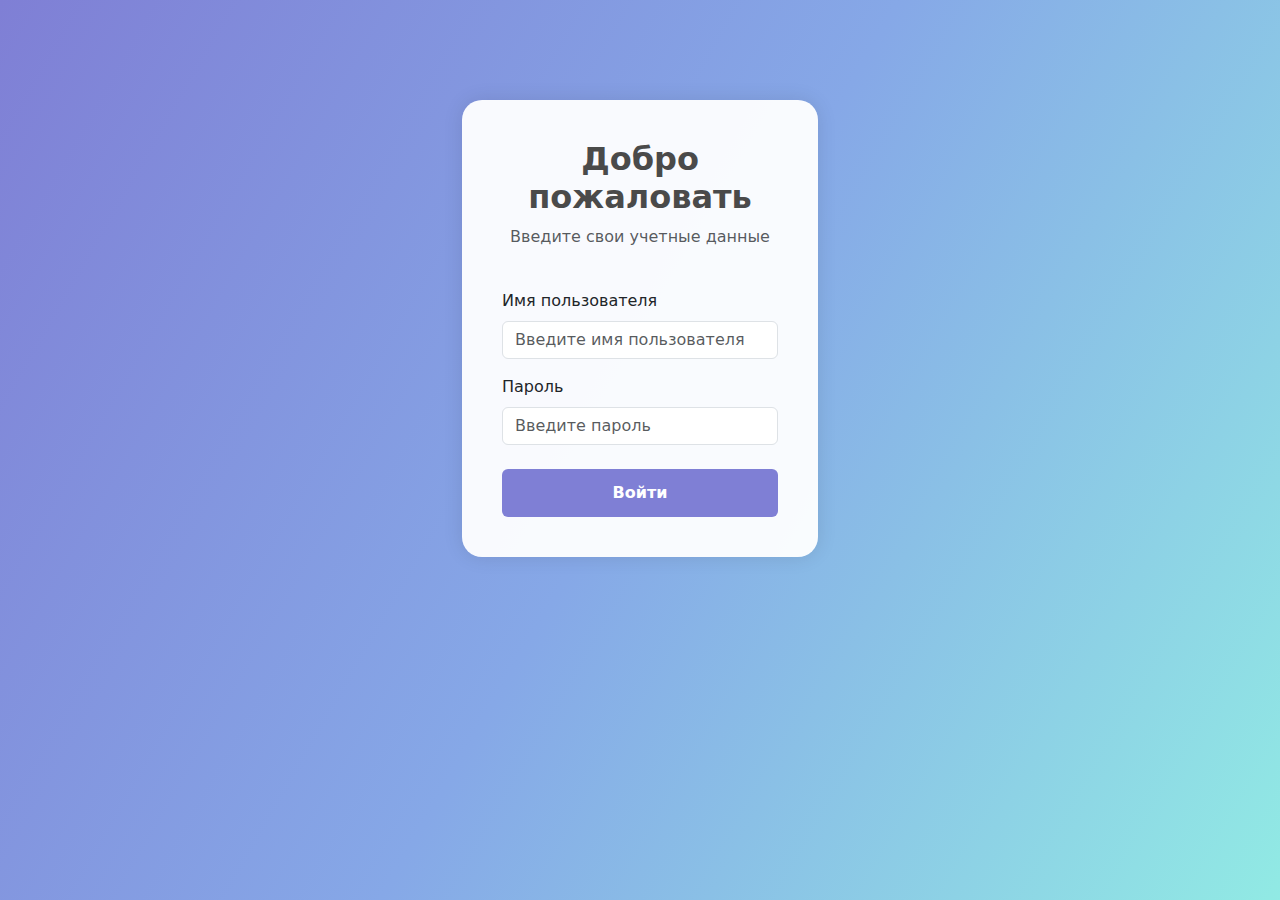
<file: src/main/resources/templates/login.html>
<!DOCTYPE html>
<html xmlns:th="http://www.thymeleaf.org">
<head>
    <meta charset="UTF-8">
    <meta name="viewport" content="width=device-width, initial-scale=1.0">
    <title>Вход в систему</title>

    <!-- Bootstrap CSS -->
    <link href="https://cdn.jsdelivr.net/npm/bootstrap@5.1.3/dist/css/bootstrap.min.css" rel="stylesheet">

    <!-- Custom CSS -->
    <style>
        body {
            background: linear-gradient(120deg, #7f7fd5, #86a8e7, #91eae4);
            height: 100vh;
        }

        .login-container {
            background: rgba(255, 255, 255, 0.95);
            border-radius: 20px;
            box-shadow: 0 0 20px rgba(0, 0, 0, 0.1);
            padding: 40px;
            margin-top: 100px;
        }

        .login-header {
            text-align: center;
            margin-bottom: 40px;
        }

        .login-header h2 {
            color: #4a4a4a;
            font-weight: 600;
        }

        .form-control:focus {
            border-color: #7f7fd5;
            box-shadow: 0 0 0 0.2rem rgba(127, 127, 213, 0.25);
        }

        .btn-custom {
            background: #7f7fd5;
            border: none;
            width: 100%;
            padding: 12px;
            color: white;
            font-weight: 600;
            transition: all 0.3s;
        }

        .btn-custom:hover {
            background: #6c6cbd;
            transform: translateY(-2px);
        }

        .error-message {
            color: #dc3545;
            font-weight: 500;
            text-align: center;
            margin-bottom: 20px;
        }
    </style>
</head>
<body>
<div class="container">
    <div class="row justify-content-center">
        <div class="col-md-6 col-lg-4">
            <div class="login-container">
                <div class="login-header">
                    <h2>Добро пожаловать</h2>
                    <p class="text-muted">Введите свои учетные данные</p>
                </div>

                <div th:if="${errorMessage}" class="error-message" th:text="${errorMessage}"></div>

                <form th:action="@{/perform_login}" method="post">
                    <div class="mb-3">
                        <label for="username" class="form-label">Имя пользователя</label>
                        <input type="text"
                               class="form-control"
                               id="username"
                               name="username"
                               placeholder="Введите имя пользователя"
                               required>
                    </div>

                    <div class="mb-4">
                        <label for="password" class="form-label">Пароль</label>
                        <input type="password"
                               class="form-control"
                               id="password"
                               name="password"
                               placeholder="Введите пароль"
                               required>
                    </div>

<!--                    <input type="hidden" th:name="${_csrf.parameterName}" th:value="${_csrf.token}"/>-->

                    <button type="submit" class="btn btn-custom">Войти</button>
                </form>
            </div>
        </div>
    </div>
</div>

<!-- Bootstrap JS -->
<script src="https://cdn.jsdelivr.net/npm/bootstrap@5.1.3/dist/js/bootstrap.bundle.min.js"></script>
</body>
</html>
</file>
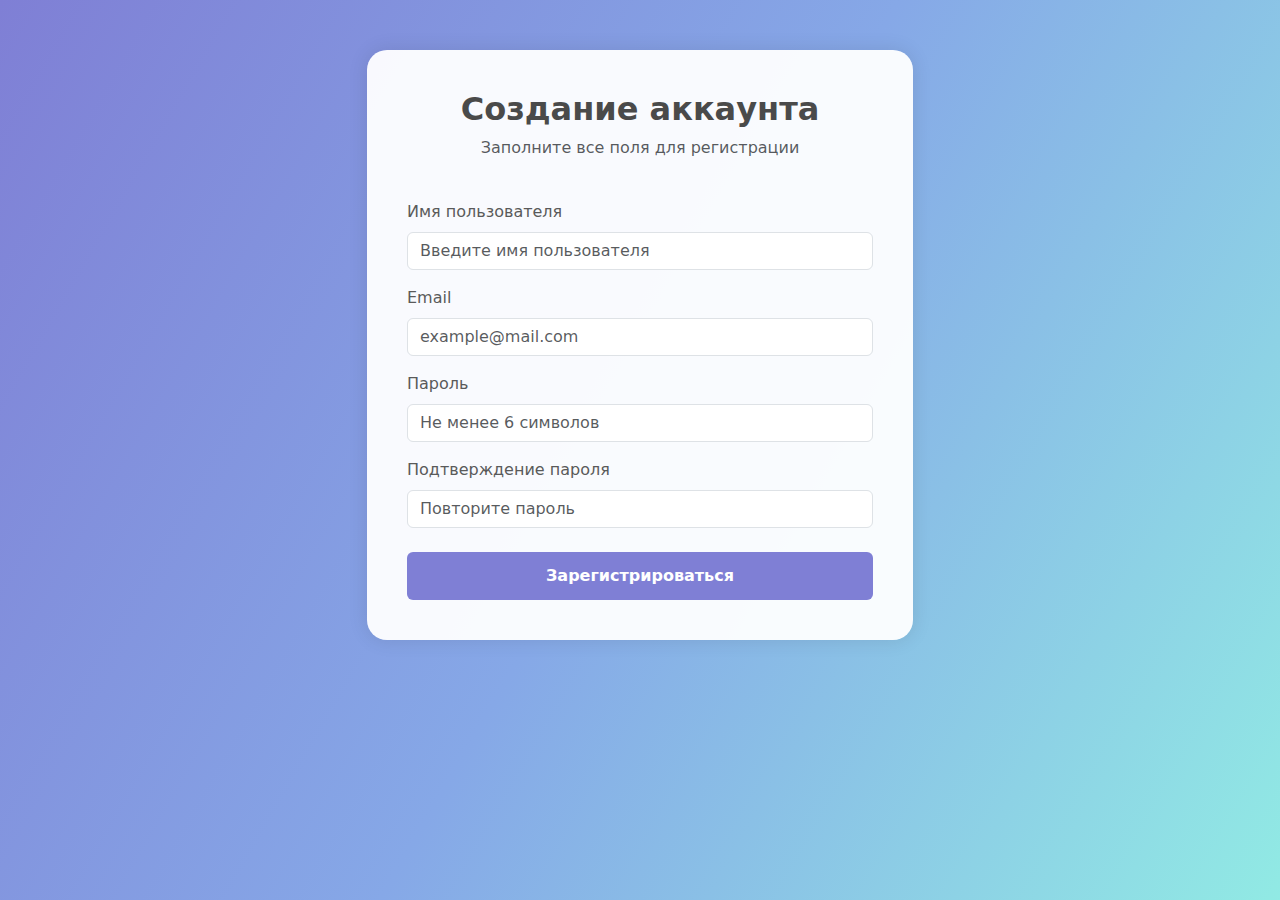
<file: src/main/resources/templates/registration.html>
<!DOCTYPE html>
<html xmlns:th="http://www.thymeleaf.org">
<head>
    <meta charset="UTF-8">
    <meta name="viewport" content="width=device-width, initial-scale=1.0">
    <title>Регистрация</title>

    <!-- Bootstrap CSS -->
    <link href="https://cdn.jsdelivr.net/npm/bootstrap@5.1.3/dist/css/bootstrap.min.css" rel="stylesheet">

    <!-- Custom CSS (используем те же стили, что и для логина) -->
    <style>
        body {
            background: linear-gradient(120deg, #7f7fd5, #86a8e7, #91eae4);
            height: 100vh;
        }

        .registration-container {
            background: rgba(255, 255, 255, 0.95);
            border-radius: 20px;
            box-shadow: 0 0 20px rgba(0, 0, 0, 0.1);
            padding: 40px;
            margin-top: 50px;
        }

        .registration-header {
            text-align: center;
            margin-bottom: 40px;
        }

        .registration-header h2 {
            color: #4a4a4a;
            font-weight: 600;
        }

        .form-control:focus {
            border-color: #7f7fd5;
            box-shadow: 0 0 0 0.2rem rgba(127, 127, 213, 0.25);
        }

        .btn-custom {
            background: #7f7fd5;
            border: none;
            width: 100%;
            padding: 12px;
            color: white;
            font-weight: 600;
            transition: all 0.3s;
        }

        .btn-custom:hover {
            background: #6c6cbd;
            transform: translateY(-2px);
        }

        .error-message {
            color: #dc3545;
            font-weight: 500;
            margin-top: 5px;
        }

        .form-label {
            font-weight: 500;
            color: #5a5a5a;
        }
    </style>
</head>
<body>
<div class="container">
    <div class="row justify-content-center">
        <div class="col-md-8 col-lg-6">
            <div class="registration-container">
                <div class="registration-header">
                    <h2>Создание аккаунта</h2>
                    <p class="text-muted">Заполните все поля для регистрации</p>
                </div>

                <form th:action="@{/register}" th:object="${user}" method="post">
                    <!-- CSRF Token -->
<!--                    <input type="hidden" th:name="${_csrf.parameterName}" th:value="${_csrf.token}"/>-->

                    <!-- Username -->
                    <div class="mb-3">
                        <label class="form-label">Имя пользователя</label>
                        <input type="text"
                               class="form-control"
                               th:field="*{username}"
                               placeholder="Введите имя пользователя"
                               required>
                        <small class="error-message" th:if="${#fields.hasErrors('username')}" th:errors="*{username}"></small>
                    </div>

                    <!-- Email -->
                    <div class="mb-3">
                        <label class="form-label">Email</label>
                        <input type="email"
                               class="form-control"
                               th:field="*{email}"
                               placeholder="example@mail.com"
                               required>
                        <small class="error-message" th:if="${#fields.hasErrors('email')}" th:errors="*{email}"></small>
                    </div>

                    <!-- Password -->
                    <div class="mb-3">
                        <label class="form-label">Пароль</label>
                        <input type="password"
                               class="form-control"
                               th:field="*{password}"
                               placeholder="Не менее 6 символов"
                               required>
                        <small class="error-message" th:if="${#fields.hasErrors('password')}" th:errors="*{password}"></small>
                    </div>

                    <!-- Confirm Password -->
                    <div class="mb-4">
                        <label class="form-label">Подтверждение пароля</label>
                        <input type="password"
                               class="form-control"
                               th:field="*{confirmPassword}"
                               placeholder="Повторите пароль"
                               required>
                    </div>

                    <button type="submit" class="btn btn-custom">Зарегистрироваться</button>
                </form>
            </div>
        </div>
    </div>
</div>

<!-- Bootstrap JS -->
<script src="https://cdn.jsdelivr.net/npm/bootstrap@5.1.3/dist/js/bootstrap.bundle.min.js"></script>
</body>
</html>
</file>
